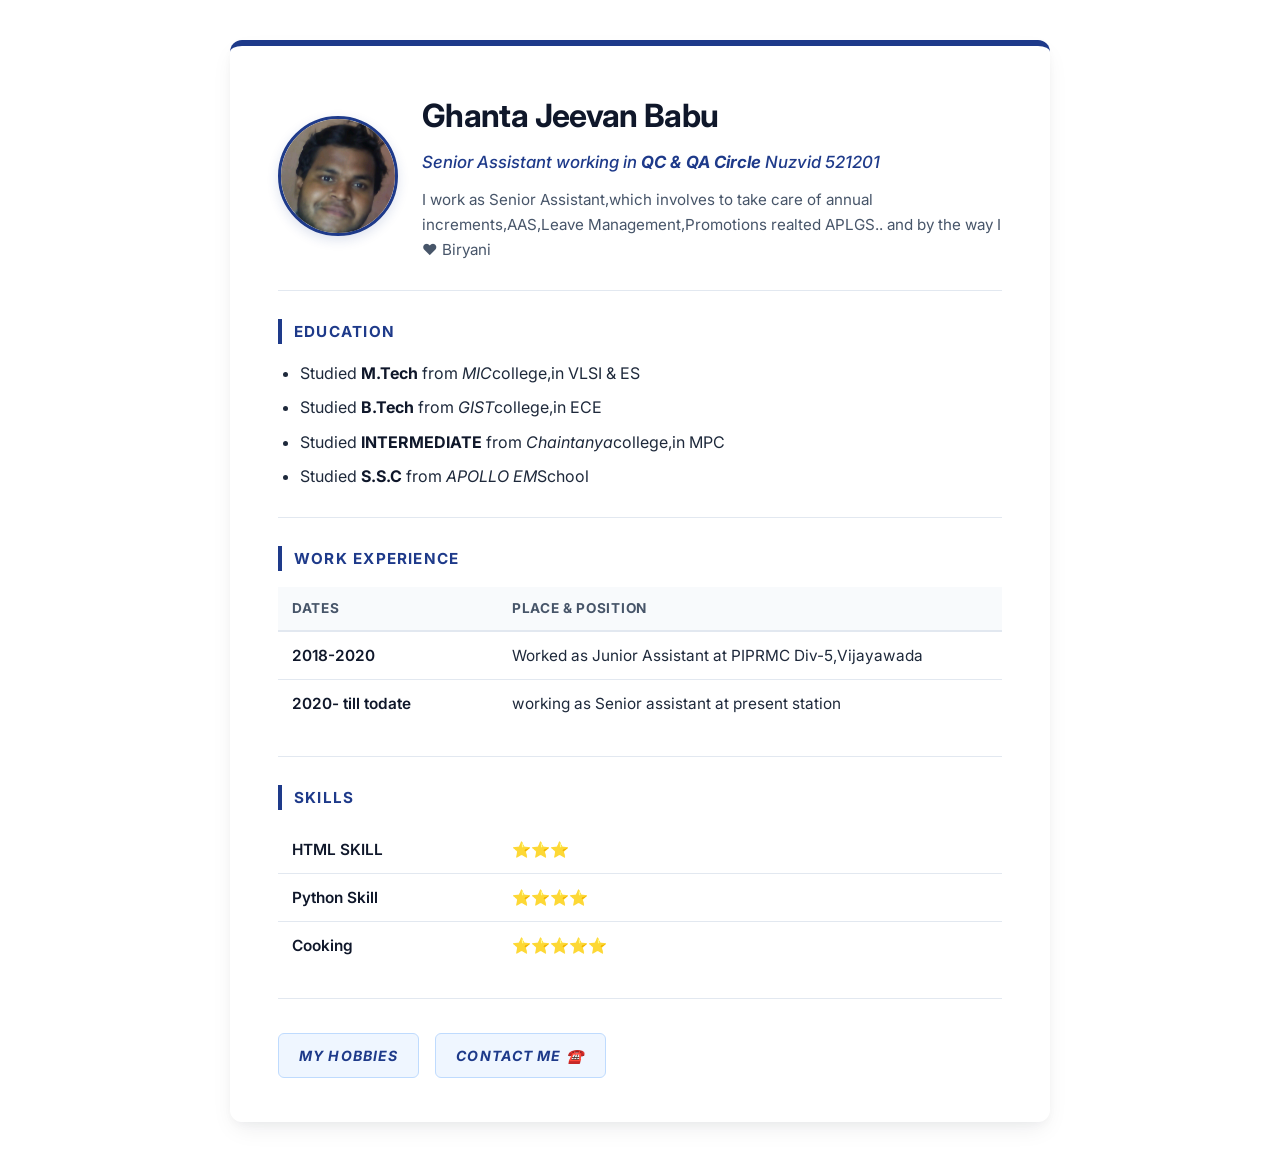
<file: index.html>
<!DOCTYPE html>
<html lang="en">
    <head>
        <meta charset="UTF-8">
        <title>😊JEEVAN BABU</title>
        <link rel="stylesheet" href="styles.css">
    </head>
    <body>
        <table cellspacing="20">
            <tr>
                <td><img src="jeev.JPG" alt="jeevan imag" height="100" width="100"></td>
                <td> <h1>Ghanta Jeevan Babu </h1>
                    <p><em>Senior Assistant working in <strong> QC & QA Circle</strong> Nuzvid 521201</em></p>
                    <p>I work as Senior Assistant,which involves to take care of annual increments,AAS,Leave Management,Promotions realted APLGS.. and by 
                        the way I ❤️ Biryani
                    </p></td>
            </tr>
        </table>
        
       <hr size="3">
        <h3>Education</h3>
        <ul>
            <li>Studied <strong>M.Tech</strong> from <em>MIC</em>college,in VLSI & ES</li>
            <li>Studied <strong>B.Tech</strong> from <em>GIST</em>college,in ECE</li>
            <li>Studied <strong>INTERMEDIATE</strong> from <em>Chaintanya</em>college,in MPC</li>
            <li>Studied <strong>S.S.C</strong> from <em>APOLLO EM</em>School</li>
        </ul>
        <hr>
        <h3>Work Experience</h3>
        <table cellspacing="10">
            <thead>
                <tr>
                    <th><strong>Dates</strong></th>
                    <th><strong>Place & Position</strong></th>
                </tr>
            </thead>
            <tbody>
            <tr>
                <td>2018-2020</td>
                <td>Worked as Junior Assistant at PIPRMC Div-5,Vijayawada</td>
            </tr>
            <tr>
                <td>2020- till todate</td>
                <td>working as Senior assistant at present station</td>
            </tr>
        </tbody>
        <tfoot>

        </tfoot>
        </table>
        <hr>
        <h3>Skills</h3>
        <table cellspacing="10">
            <tr>
                <td>HTML SKILL</td>
                <td>⭐⭐⭐</td>
             </tr>
            <tr>
            <td>Python Skill</td>
            <td>⭐⭐⭐⭐</td>
            </tr>
             <tr>
                <td>Cooking</td>
                <td>⭐⭐⭐⭐⭐</td>
             </tr>
     
        </table>
        <hr>
        <a href="hobbies.html" target="_blank"><h3><em>My Hobbies</em></h3></a>
        <a href="ContactMe.html" target="_blank"><h3><em>Contact Me ☎️</em></h3></a>
    </body>
</html>
</file>
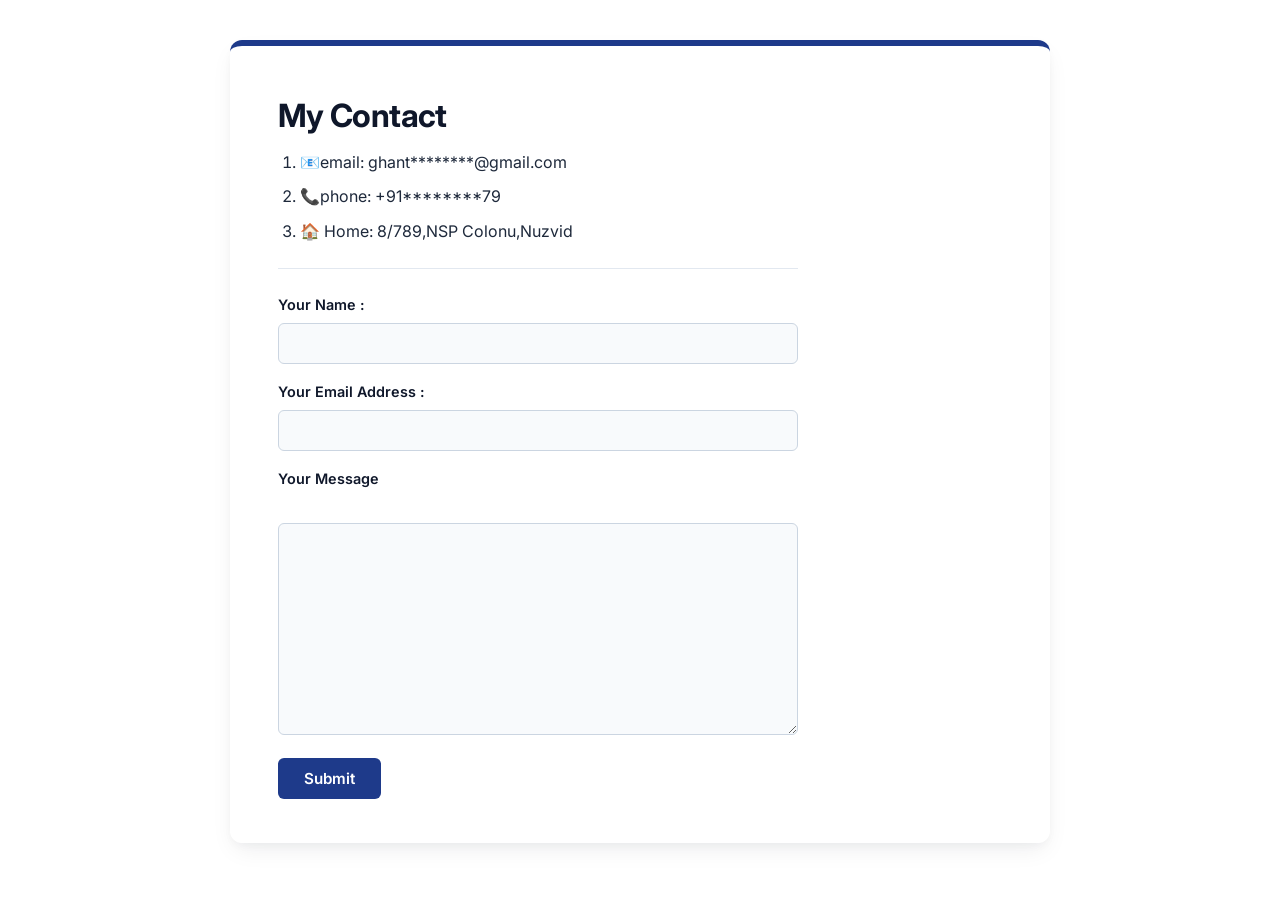
<file: ContactMe.html>
<!DOCTYPE html>
<html>
    <head>
        <meta charset="UTF-8">
        <title>Contact Jeev ☎️</title>
        <link rel="stylesheet" href="styles.css">
    </head>
    <body>
        <h1>My Contact</h1>
        <ol>
            <li>📧email: ghant********@gmail.com
            </li>    
            <li>📞phone: +91********79</li>
                
            <li>🏠 Home: 8/789,NSP Colonu,Nuzvid</li>
                
        </ol>
     <form class="" action="mailto:ghantajeevanbabu@gmail.com" method="post" enctype="text/plain">
        <label>Your Name : </label>
        <input type="text" name=" sender's name :  " value=""><br>
        <label>Your Email Address  :  </label>
        <input type="email" name="sender's email :  " value=""><br>
        <label>Your Message</label><br>
        <textarea name="sender's message" rows="10" cols="30"></textarea><br>
        <input type="submit" name="">
     </form>   
    </body>
</html>
</file>
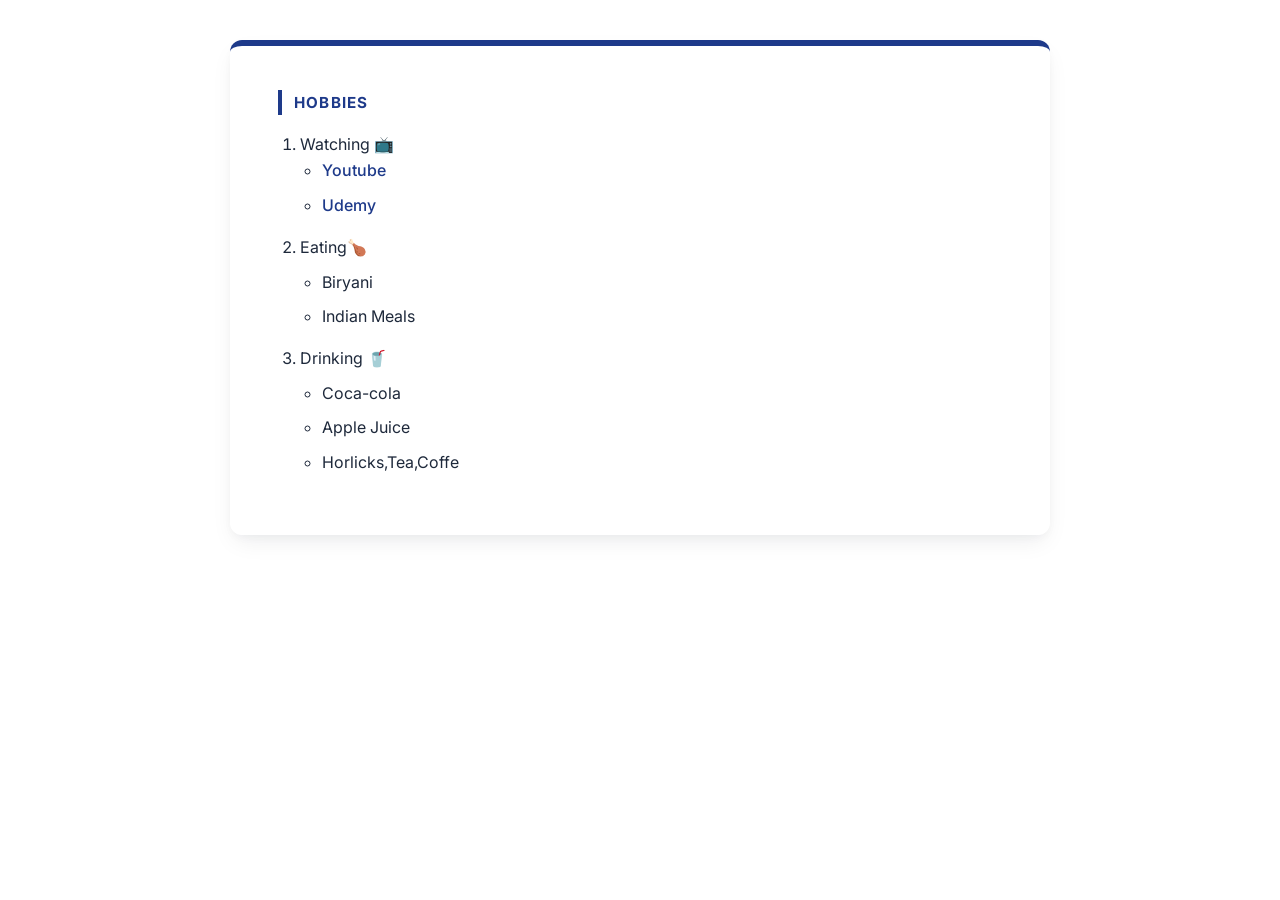
<file: hobbies.html>
<!DOCTYPE html>
<html>
    <head>
        <meta charset="UTF-8">
        <title>Jeev-Hobbies</title>
        <link rel="stylesheet" href="styles.css">
    </head>
    <body>
        <h3>Hobbies</h3>
        <ol>
            <li>Watching 📺
                <ul>
                    <li><a href="https:www.youtube.com" target="_blank">Youtube</a></li>
                    <li><a href="https:www.udemy.com" target="_blank">Udemy</a></li>
                </ul>
            </li>    
            <li>Eating🍗</li>
                <ul>
                    <li>Biryani</li>
                    <li>Indian Meals</li>
                </ul>
            <li>Drinking 🥤</li>
                <ul>
                    <li>Coca-cola</li>
                    <li>Apple Juice</li>
                    <li>Horlicks,Tea,Coffe</li>
                </ul>
        </ol>
    </body>
</html>
</file>
<file: styles.css>
/* =========================================
   PROFESSIONAL RESUME STYLESHEET
   Tailored for Ghanta Jeevan Babu
   ========================================= */

@import url('https://fonts.googleapis.com/css2?family=Inter:wght@400;500;600;700&display=swap');

:root {
  --bg-page: #f1f5f9;
  --bg-card: #ffffff;
  --primary: #1e3a8a;       /* Executive Navy */
  --primary-hover: #1d4ed8;
  --accent-soft: #eff6ff;
  --text-main: #1e293b;
  --text-muted: #475569;
  --border: #e2e8f0;
}

* {
  box-sizing: border-box;
}

body {
  font-family: 'Inter', -apple-system, BlinkMacSystemFont, "Segoe UI", Roboto, sans-serif;
  background-color: var(--bg-page);
  color: var(--text-main);
  line-height: 1.65;
  max-width: 820px;
  margin: 40px auto;
  padding: 44px 48px;
  background: var(--bg-card);
  border-radius: 12px;
  box-shadow: 0 10px 25px -5px rgba(15, 23, 42, 0.08), 0 4px 10px -2px rgba(15, 23, 42, 0.04);
  border-top: 6px solid var(--primary);
}

/* --- Profile Header Table (index.html) --- */
body > table:first-of-type {
  width: 100%;
  border-collapse: collapse;
  margin-bottom: 10px;
}

body > table:first-of-type td {
  vertical-align: middle;
  padding: 0;
}

body > table:first-of-type td:first-child {
  width: 135px;
  padding-right: 24px;
}

img {
  width: 120px;
  height: 120px;
  border-radius: 50%;
  object-fit: cover;
  object-position: center 20%;
  border: 3px solid var(--primary);
  box-shadow: 0 4px 12px rgba(30, 58, 138, 0.15);
  display: block;
}

h1 {
  font-size: 2rem;
  font-weight: 700;
  color: #0f172a;
  margin: 0 0 6px 0;
  letter-spacing: -0.02em;
}

body > table:first-of-type p:first-of-type {
  font-size: 1.05rem;
  color: var(--primary);
  margin: 0 0 10px 0;
  font-weight: 500;
}

body > table:first-of-type p:last-of-type {
  font-size: 0.95rem;
  color: var(--text-muted);
  margin: 0;
}

/* --- Section Headings & Dividers --- */
hr {
  border: 0;
  height: 1px;
  background: var(--border);
  margin: 28px 0;
}

h3 {
  font-size: 0.95rem;
  font-weight: 700;
  text-transform: uppercase;
  letter-spacing: 0.08em;
  color: var(--primary);
  border-left: 4px solid var(--primary);
  padding-left: 12px;
  margin: 0 0 16px 0;
}

/* --- Lists (Education, Hobbies, Contact Info) --- */
ul, ol {
  margin: 0 0 16px 0;
  padding-left: 22px;
}

li {
  margin-bottom: 8px;
  color: var(--text-main);
}

li strong {
  color: #0f172a;
}

/* --- Experience & Skills Tables --- */
table:not(:first-of-type) {
  width: 100%;
  border-collapse: collapse;
  margin-bottom: 8px;
}

th {
  text-align: left;
  font-size: 0.85rem;
  text-transform: uppercase;
  letter-spacing: 0.05em;
  color: var(--text-muted);
  background-color: #f8fafc;
  padding: 10px 14px;
  border-bottom: 2px solid var(--border);
}

table:not(:first-of-type) td {
  padding: 11px 14px;
  border-bottom: 1px solid var(--border);
  font-size: 0.96rem;
}

table:not(:first-of-type) tr:last-child td {
  border-bottom: none;
}

table:not(:first-of-type) td:first-child {
  font-weight: 600;
  color: #0f172a;
  width: 220px;
}

/* --- Footer Navigation Links (Hobbies / Contact Me) --- */
body > a {
  display: inline-block;
  text-decoration: none;
  margin-right: 12px;
  margin-top: 6px;
}

body > a h3 {
  border-left: none;
  padding: 10px 20px;
  margin: 0;
  background-color: var(--accent-soft);
  color: var(--primary);
  border: 1px solid #bfdbfe;
  border-radius: 6px;
  font-size: 0.88rem;
  transition: all 0.2s ease;
}

body > a:hover h3 {
  background-color: var(--primary);
  color: #ffffff;
  border-color: var(--primary);
  transform: translateY(-1px);
}

/* General Links (e.g., inside Hobbies) */
li a {
  color: var(--primary);
  text-decoration: none;
  font-weight: 500;
}

li a:hover {
  text-decoration: underline;
}

/* --- Contact Form Styling (ContactMe.html) --- */
form {
  margin-top: 24px;
  padding-top: 24px;
  border-top: 1px solid var(--border);
  max-width: 520px;
}

label {
  display: block;
  font-size: 0.9rem;
  font-weight: 600;
  color: #0f172a;
  margin-bottom: 6px;
}

input[type="text"],
input[type="email"],
textarea {
  width: 100%;
  padding: 10px 14px;
  margin-bottom: 16px;
  border: 1px solid #cbd5e1;
  border-radius: 6px;
  font-family: inherit;
  font-size: 0.95rem;
  color: var(--text-main);
  background-color: #f8fafc;
  transition: border-color 0.2s, background-color 0.2s;
}

input[type="text"]:focus,
input[type="email"]:focus,
textarea:focus {
  outline: none;
  border-color: var(--primary);
  background-color: #ffffff;
  box-shadow: 0 0 0 3px rgba(30, 58, 138, 0.12);
}

input[type="submit"] {
  background-color: var(--primary);
  color: #ffffff;
  font-family: inherit;
  font-size: 0.95rem;
  font-weight: 600;
  padding: 11px 26px;
  border: none;
  border-radius: 6px;
  cursor: pointer;
  transition: background-color 0.2s ease;
}

input[type="submit"]:hover {
  background-color: var(--primary-hover);
}

/* --- Mobile Responsiveness --- */
@media (max-width: 640px) {
  body {
    margin: 16px;
    padding: 24px 20px;
  }

  body > table:first-of-type td {
    display: block;
    width: 100%;
    text-align: center;
    padding-right: 0;
  }

  img {
    margin: 0 auto 16px auto;
  }

  table:not(:first-of-type) td:first-child {
    width: auto;
  }
}
</file>
